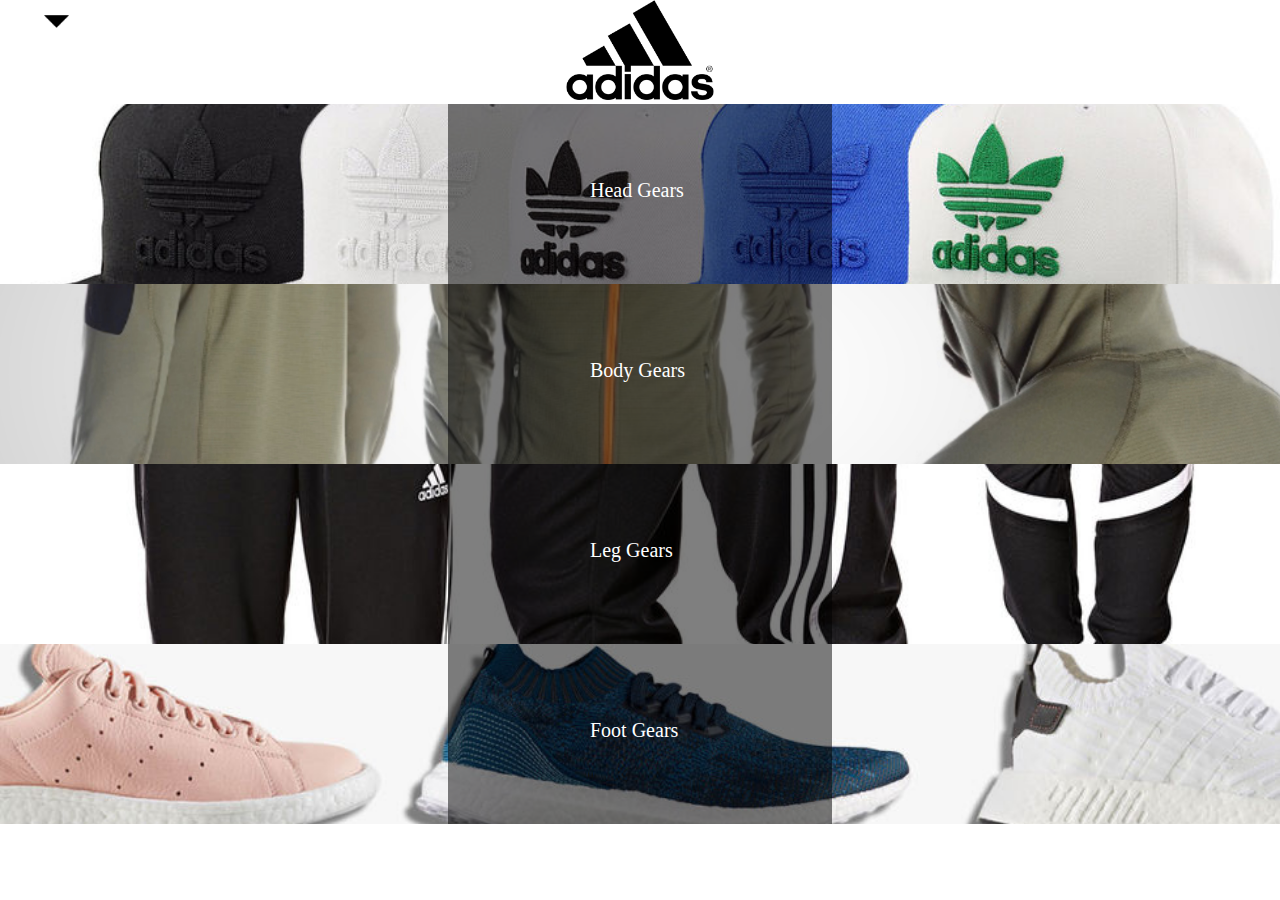
<file: index.html>
<!DOCTYPE html>
<html>
	<!-- Maksym Chumak A00931833 -->
	<head>
		<link href="menu.css" rel="stylesheet" type="text/css">
		<link href="main.css" rel="stylesheet" type="text/css">
	</head>
	<body>
		<!-- Menu -->
		<div id="menu">
			<img src="imgs/down.png" id="downimg">
			<div id="links">
				<a href="index.html">Home</a>
				<hr />
				<a href="demo.html">Demo</a>
			</div>
		</div>
			
			<div id="home">
				<div id="header">
					<img src="imgs/logo.png" id="logo">
				</div>
				<!-- Navigation -->
				<div id="navigation">
					<!-- BG1 -->
					<div class="item" id="bg1">
						<div class="subTitleBox">
							<div class="subTitle">Head Gears</div>
						</div>
					</div>
					
					<!-- BG2 -->
					<div class="item" id="bg2">
						<div class="subTitleBox">
							<div class="subTitle">Body Gears</div>
						</div>
					</div>
					
					<!-- BG3 -->
					<div class="item" id="bg3">
						<div class="subTitleBox">
							<div class="subTitle">Leg Gears</div>
						</div>
					</div>
					
					<!-- BG4 -->
					<div class="item" id="bg4">
						<div class="subTitleBox">
							<div class="subTitle">Foot Gears</div>
						</div>
					</div>
					
				</div>
			</div>
		
		<!-- Main -->
		<div id="main">
			<div id="mcontents">
				<div id="title">Head Gear</div>
				<hr id="mhr" />
				<div id="mimg1" class="mimg"></div>
				<div id="mimg2" class="mimg"></div>
				<div id="mimg3" class="mimg"></div>
			</div>
		</div>
		
		
		<script src="menu.js"></script>
		<script src="main.js"></script>
	</body>
</html>
</file>
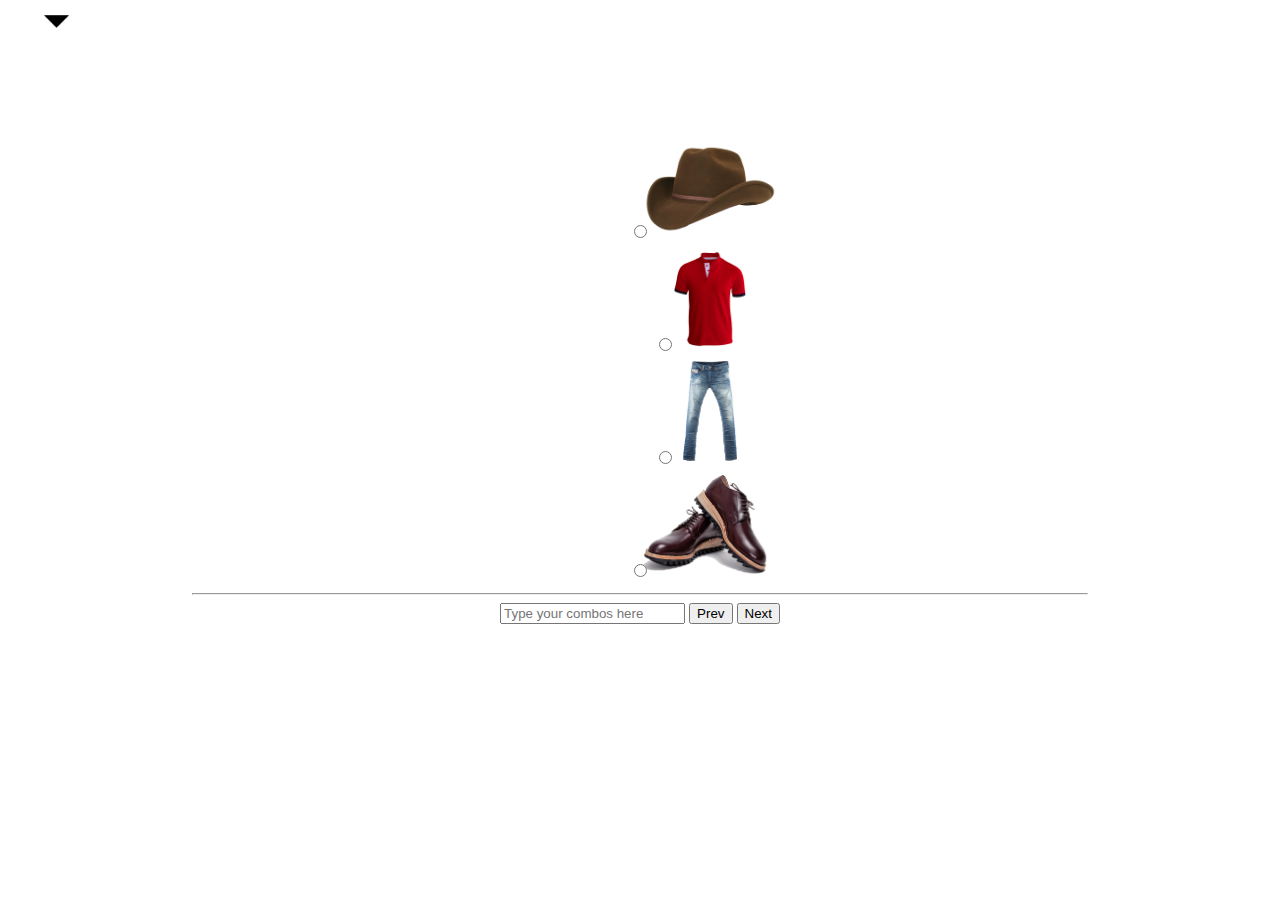
<file: demo.html>
<!DOCTYPE html>
<html>
	<!-- Maksym Chumak A00931833 -->
	<head>
		<link href="menu.css" rel="stylesheet" type="text/css">
		<link href="demo.css" rel="stylesheet" type="text/css">
	</head>
	<body>
		<div id="menu">
			<img src="imgs/down.png" id="downimg">
			<div id="links">
				<a href="index.html">Home</a>
				<hr />
				<a href="demo.html">Demo</a>
			</div>
		</div>
		<!-- 5 -->
		<div id="demo">
			<!-- Main -->
			<div id="main">
				
				<div id="head">
					<img src="imgs/gears/h1.png" class="dimg" id="himg">
					<input type="radio" id="rbh" class="rbpair2" name="rb" />
				</div>
				
				<div id="body">
					<img src="imgs/gears/b1.png" class="dimg" id="bimg">
					<input type="radio" id="rbb" class="rbpair1" name="rb" />
				</div>
				
				<div id="legs">
					<img src="imgs/gears/l1.png" class="dimg" id="limg">
					<input type="radio" id="rbl" class="rbpair1" name="rb" />
				</div>
				
				<div id="foot">
					<img src="imgs/gears/f1.png" class="dimg" id="fimg">
					<input type="radio" id="rbf" class="rbpair2" name="rb" />
				</div>
			</div>
			
			<div id="footer">
				<hr />
				<input type="text" placeholder="Type your combos here" id="inputText" />
				<button id="prev">Prev</button>
				<button id="next">Next</button>
			</div>
			
		</div>
		
		
		
		<script src="menu.js"></script>
		<script src="demo.js"></script>
	</body>
</html>
</file>
<file: menu.css>
#menu {
	position: fixed;
	top: -75px;
	padding: 15px;
	text-align: center;
	left: 0px;
}

#downimg {
	position: absolute;
	height: 25px;
	bottom: -25px;
	right: 0px;
}
</file>
<file: main.css>
body {
	margin: 0px;
}

#home {
	width: 100vw;
}

#header {
	width: 100%;
	text-align: center;
}

#logo {
	height: 100px;
}

#navigation {
	width: 100%;
}

.item {
	width: 100%;
	height: 20vh;
	position: relative;
	background-size: cover;
	background-position: center;
}

.subTitleBox {
	width: 30%;
	height: 100%;
	margin: auto;
	background-color: rgba(0, 0, 0, 0.5);
}

.subTitle {
	position: absolute;
	top: 0px;
	bottom: 0px;
	left: 0px;
	right: 0px;
	margin: auto;
	width: 100px;
	height: 30px;
	font-size: 20px;
	color: white;
}

#bg1 {
	background-image: url("imgs/bg1.jpg");
}

#bg2 {
	background-image: url("imgs/bg2.jpg");
}

#bg3 {
	background-image: url("imgs/bg3.jpg");
}

#bg4 {
	background-image: url("imgs/bg4.jpg");
}

#main {
	position: fixed;
  top: 0px;
	width: 100vw;
	height: 100vh;
	background-color: rgba(0, 0, 0, 0.5);
	display: none;
}

#mcontents {
	position: fixed;
	top: 0px;
	left: 0px;
	bottom: 0px;
	right: 0px;
	margin: auto;
	width: 70%;
	height: 40%;
	background-color: white;
}

/* 3 */

#title {
	width: 100%;
	height: 10%;
	text-align: center;
	font-weight: bold;
	margin-top: 10px;
}

.mimg {
	position: absolute;
	height: 40%;
	width: 100%;
	background-repeat: no-repeat;
	background-size: contain;
	background-position: center;
	
}
#mhr {
	height: 2px;
	background-color: grey;
}

#mimg1 {
	left: 20%;
	background-image: url("./imgs/gears/h1.png");
}

#mimg2 {
	background-image: url("./imgs/gears/h2.png");
}

#mimg3 {
	right: 20%;
	background-image: url("./imgs/gears/h3.png");
}
</file>
<file: demo.css>
body {
	margin: 0px;
}
#demo {
	position: absolute;
	width: 70vw;
	height: 70vh;
	right: 0px;
	left: 0px;
	top: 0px;
	bottom: 0px;
	margin: auto;
}

.dimg {
	position: relative;
	display: block;
	height: 100px;
	width: auto;
	right: 0px;
	left: 70px;
	top: 0px;
	bottom: 0px;
	margin: auto;
}

#footer {
	text-align: center;
	position: absolute;
	left: 0px;
	right: 0px;
	top: 450px;
	bottom: 0px;
	margin: auto;
}

.rbpair1 {
	position: relative;
	display: block;
	right: 0px;
	left: 25px;
	top: -10px;
	bottom: 0px;
	margin: auto;
}

.rbpair2 {
	position: relative;
	display: block;
	right: 0px;
	left: 0px;
	top: -10px;
	bottom: 0px;
	margin: auto;
}
</file>
